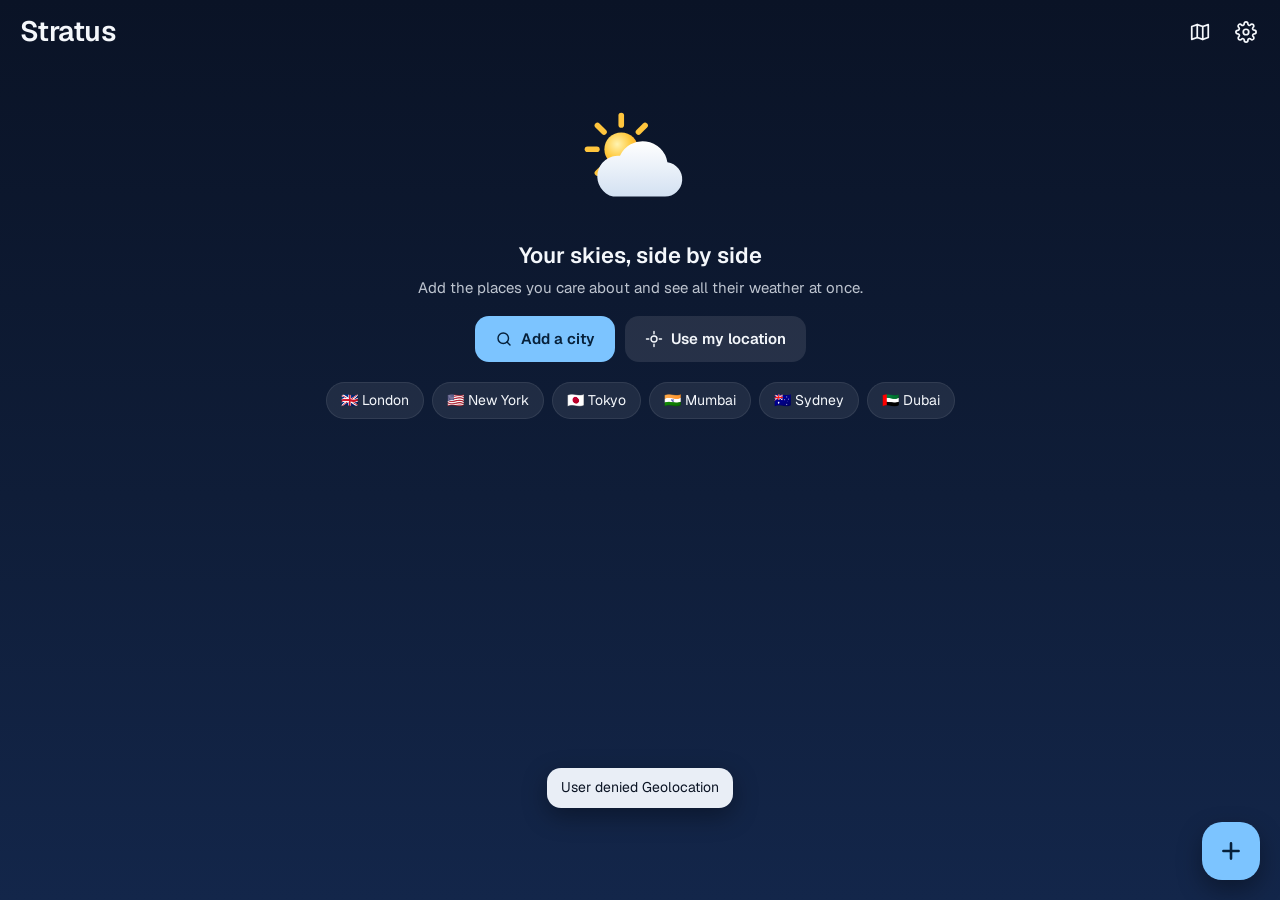
<file: weather/android/assets/www/index.html>
<!doctype html>
<html lang="en">
<head>
<meta charset="utf-8">
<meta name="viewport" content="width=device-width, initial-scale=1, viewport-fit=cover">
<meta name="color-scheme" content="dark">
<title>Stratus</title>
<link rel="stylesheet" href="vendor/leaflet/leaflet.css">
<link rel="stylesheet" href="css/app.css">
</head>
<body>
<!-- shared gradients for the weather icons (not display:none, or Chrome drops the gradients) -->
<svg id="svg-defs" width="0" height="0" style="position:absolute" aria-hidden="true">
  <defs>
    <radialGradient id="g-sun" cx=".38" cy=".35" r=".75"><stop offset="0" stop-color="#fff3b0"/><stop offset=".55" stop-color="#ffc93c"/><stop offset="1" stop-color="#ff9b28"/></radialGradient>
    <linearGradient id="g-moon" x1="0" y1="0" x2="1" y2="1"><stop offset="0" stop-color="#fffbe8"/><stop offset="1" stop-color="#d9d3ff"/></linearGradient>
    <linearGradient id="g-cloud" x1="0" y1="0" x2="0" y2="1"><stop offset="0" stop-color="#ffffff"/><stop offset="1" stop-color="#d3e1f2"/></linearGradient>
    <linearGradient id="g-cloud-dark" x1="0" y1="0" x2="0" y2="1"><stop offset="0" stop-color="#b9c6d8"/><stop offset="1" stop-color="#7b8ba3"/></linearGradient>
    <linearGradient id="g-bolt" x1="0" y1="0" x2="0" y2="1"><stop offset="0" stop-color="#ffe680"/><stop offset="1" stop-color="#ffb321"/></linearGradient>
  </defs>
</svg>

<div id="backdrop" aria-hidden="true">
  <div class="bd bd-a"></div>
  <div class="bd bd-b"></div>
  <canvas id="sky"></canvas>
</div>

<!-- Home: every saved city at once -->
<main id="home" class="view show">
  <header class="topbar">
    <div class="brand">
      <h1>Stratus</h1>
      <p id="home-sub" class="muted"></p>
    </div>
    <div class="actions">
      <button class="icon-btn" data-act="radar" aria-label="Radar map"></button>
      <button class="icon-btn" data-act="settings" aria-label="Settings"></button>
    </div>
  </header>
  <div class="ptr" aria-hidden="true"><div class="ptr-spin"></div></div>
  <div id="home-scroll" class="scroll">
    <div class="seg-row">
      <div class="seg" role="tablist" id="mode-seg">
        <button role="tab" data-mode="cards">Cities</button>
        <button role="tab" data-mode="compare">Compare</button>
      </div>
      <button class="chip-btn" data-act="edit" id="edit-btn">Edit</button>
    </div>
    <div id="cards" class="cards"></div>
    <div id="compare" class="compare" hidden></div>
    <p id="home-foot" class="foot muted"></p>
  </div>
  <button class="fab" data-act="search" aria-label="Add a city"></button>
</main>

<!-- One city, swipe sideways for the next -->
<section id="detail" class="view" aria-label="City forecast">
  <header class="d-top">
    <button class="icon-btn" data-act="back" aria-label="Back"></button>
    <div class="d-title"><span id="d-name"></span><div id="d-dots" class="dots"></div></div>
    <button class="icon-btn" data-act="radar-here" aria-label="Radar for this city"></button>
  </header>
  <div id="pager" class="pager"></div>
</section>

<!-- Radar -->
<section id="radar" class="view" aria-label="Radar map">
  <div id="map"></div>
  <header class="r-top">
    <button class="icon-btn solid" data-act="back" aria-label="Back"></button>
    <div class="r-title"><b>Radar</b><span id="r-time" class="muted"></span></div>
    <button class="icon-btn solid" data-act="r-locate" aria-label="Center on my location"></button>
  </header>
  <div class="r-panel">
    <div class="r-row">
      <button class="icon-btn solid" id="r-play" aria-label="Play"></button>
      <input id="r-slider" type="range" min="0" max="0" value="0" aria-label="Radar time">
    </div>
    <div class="r-legend"><span>Light</span><i></i><span>Heavy</span></div>
    <p class="r-credit muted">Radar © RainViewer · Map © Esri, HERE, Garmin, © OpenStreetMap contributors</p>
  </div>
</section>

<div id="sheet" class="sheet-layer" hidden>
  <div class="sheet-scrim" data-act="close-sheet"></div>
  <div class="sheet" role="dialog" aria-modal="true">
    <div class="sheet-grip"></div>
    <div class="sheet-body"></div>
  </div>
</div>

<div id="toast" role="status" aria-live="polite"></div>

<script src="vendor/leaflet/leaflet.js"></script>
<script type="module" src="js/app.js"></script>
</body>
</html>
</file>
<file: weather/android/assets/www/vendor/leaflet/leaflet.css>
/* required styles */

.leaflet-pane,
.leaflet-tile,
.leaflet-marker-icon,
.leaflet-marker-shadow,
.leaflet-tile-container,
.leaflet-pane > svg,
.leaflet-pane > canvas,
.leaflet-zoom-box,
.leaflet-image-layer,
.leaflet-layer {
	position: absolute;
	left: 0;
	top: 0;
	}
.leaflet-container {
	overflow: hidden;
	}
.leaflet-tile,
.leaflet-marker-icon,
.leaflet-marker-shadow {
	-webkit-user-select: none;
	   -moz-user-select: none;
	        user-select: none;
	  -webkit-user-drag: none;
	}
/* Prevents IE11 from highlighting tiles in blue */
.leaflet-tile::selection {
	background: transparent;
}
/* Safari renders non-retina tile on retina better with this, but Chrome is worse */
.leaflet-safari .leaflet-tile {
	image-rendering: -webkit-optimize-contrast;
	}
/* hack that prevents hw layers "stretching" when loading new tiles */
.leaflet-safari .leaflet-tile-container {
	width: 1600px;
	height: 1600px;
	-webkit-transform-origin: 0 0;
	}
.leaflet-marker-icon,
.leaflet-marker-shadow {
	display: block;
	}
/* .leaflet-container svg: reset svg max-width decleration shipped in Joomla! (joomla.org) 3.x */
/* .leaflet-container img: map is broken in FF if you have max-width: 100% on tiles */
.leaflet-container .leaflet-overlay-pane svg {
	max-width: none !important;
	max-height: none !important;
	}
.leaflet-container .leaflet-marker-pane img,
.leaflet-container .leaflet-shadow-pane img,
.leaflet-container .leaflet-tile-pane img,
.leaflet-container img.leaflet-image-layer,
.leaflet-container .leaflet-tile {
	max-width: none !important;
	max-height: none !important;
	width: auto;
	padding: 0;
	}

.leaflet-container img.leaflet-tile {
	/* See: https://bugs.chromium.org/p/chromium/issues/detail?id=600120 */
	mix-blend-mode: plus-lighter;
}

.leaflet-container.leaflet-touch-zoom {
	-ms-touch-action: pan-x pan-y;
	touch-action: pan-x pan-y;
	}
.leaflet-container.leaflet-touch-drag {
	-ms-touch-action: pinch-zoom;
	/* Fallback for FF which doesn't support pinch-zoom */
	touch-action: none;
	touch-action: pinch-zoom;
}
.leaflet-container.leaflet-touch-drag.leaflet-touch-zoom {
	-ms-touch-action: none;
	touch-action: none;
}
.leaflet-container {
	-webkit-tap-highlight-color: transparent;
}
.leaflet-container a {
	-webkit-tap-highlight-color: rgba(51, 181, 229, 0.4);
}
.leaflet-tile {
	filter: inherit;
	visibility: hidden;
	}
.leaflet-tile-loaded {
	visibility: inherit;
	}
.leaflet-zoom-box {
	width: 0;
	height: 0;
	-moz-box-sizing: border-box;
	     box-sizing: border-box;
	z-index: 800;
	}
/* workaround for https://bugzilla.mozilla.org/show_bug.cgi?id=888319 */
.leaflet-overlay-pane svg {
	-moz-user-select: none;
	}

.leaflet-pane         { z-index: 400; }

.leaflet-tile-pane    { z-index: 200; }
.leaflet-overlay-pane { z-index: 400; }
.leaflet-shadow-pane  { z-index: 500; }
.leaflet-marker-pane  { z-index: 600; }
.leaflet-tooltip-pane   { z-index: 650; }
.leaflet-popup-pane   { z-index: 700; }

.leaflet-map-pane canvas { z-index: 100; }
.leaflet-map-pane svg    { z-index: 200; }

.leaflet-vml-shape {
	width: 1px;
	height: 1px;
	}
.lvml {
	behavior: url(#default#VML);
	display: inline-block;
	position: absolute;
	}


/* control positioning */

.leaflet-control {
	position: relative;
	z-index: 800;
	pointer-events: visiblePainted; /* IE 9-10 doesn't have auto */
	pointer-events: auto;
	}
.leaflet-top,
.leaflet-bottom {
	position: absolute;
	z-index: 1000;
	pointer-events: none;
	}
.leaflet-top {
	top: 0;
	}
.leaflet-right {
	right: 0;
	}
.leaflet-bottom {
	bottom: 0;
	}
.leaflet-left {
	left: 0;
	}
.leaflet-control {
	float: left;
	clear: both;
	}
.leaflet-right .leaflet-control {
	float: right;
	}
.leaflet-top .leaflet-control {
	margin-top: 10px;
	}
.leaflet-bottom .leaflet-control {
	margin-bottom: 10px;
	}
.leaflet-left .leaflet-control {
	margin-left: 10px;
	}
.leaflet-right .leaflet-control {
	margin-right: 10px;
	}


/* zoom and fade animations */

.leaflet-fade-anim .leaflet-popup {
	opacity: 0;
	-webkit-transition: opacity 0.2s linear;
	   -moz-transition: opacity 0.2s linear;
	        transition: opacity 0.2s linear;
	}
.leaflet-fade-anim .leaflet-map-pane .leaflet-popup {
	opacity: 1;
	}
.leaflet-zoom-animated {
	-webkit-transform-origin: 0 0;
	    -ms-transform-origin: 0 0;
	        transform-origin: 0 0;
	}
svg.leaflet-zoom-animated {
	will-change: transform;
}

.leaflet-zoom-anim .leaflet-zoom-animated {
	-webkit-transition: -webkit-transform 0.25s cubic-bezier(0,0,0.25,1);
	   -moz-transition:    -moz-transform 0.25s cubic-bezier(0,0,0.25,1);
	        transition:         transform 0.25s cubic-bezier(0,0,0.25,1);
	}
.leaflet-zoom-anim .leaflet-tile,
.leaflet-pan-anim .leaflet-tile {
	-webkit-transition: none;
	   -moz-transition: none;
	        transition: none;
	}

.leaflet-zoom-anim .leaflet-zoom-hide {
	visibility: hidden;
	}


/* cursors */

.leaflet-interactive {
	cursor: pointer;
	}
.leaflet-grab {
	cursor: -webkit-grab;
	cursor:    -moz-grab;
	cursor:         grab;
	}
.leaflet-crosshair,
.leaflet-crosshair .leaflet-interactive {
	cursor: crosshair;
	}
.leaflet-popup-pane,
.leaflet-control {
	cursor: auto;
	}
.leaflet-dragging .leaflet-grab,
.leaflet-dragging .leaflet-grab .leaflet-interactive,
.leaflet-dragging .leaflet-marker-draggable {
	cursor: move;
	cursor: -webkit-grabbing;
	cursor:    -moz-grabbing;
	cursor:         grabbing;
	}

/* marker & overlays interactivity */
.leaflet-marker-icon,
.leaflet-marker-shadow,
.leaflet-image-layer,
.leaflet-pane > svg path,
.leaflet-tile-container {
	pointer-events: none;
	}

.leaflet-marker-icon.leaflet-interactive,
.leaflet-image-layer.leaflet-interactive,
.leaflet-pane > svg path.leaflet-interactive,
svg.leaflet-image-layer.leaflet-interactive path {
	pointer-events: visiblePainted; /* IE 9-10 doesn't have auto */
	pointer-events: auto;
	}

/* visual tweaks */

.leaflet-container {
	background: #ddd;
	outline-offset: 1px;
	}
.leaflet-container a {
	color: #0078A8;
	}
.leaflet-zoom-box {
	border: 2px dotted #38f;
	background: rgba(255,255,255,0.5);
	}


/* general typography */
.leaflet-container {
	font-family: "Helvetica Neue", Arial, Helvetica, sans-serif;
	font-size: 12px;
	font-size: 0.75rem;
	line-height: 1.5;
	}


/* general toolbar styles */

.leaflet-bar {
	box-shadow: 0 1px 5px rgba(0,0,0,0.65);
	border-radius: 4px;
	}
.leaflet-bar a {
	background-color: #fff;
	border-bottom: 1px solid #ccc;
	width: 26px;
	height: 26px;
	line-height: 26px;
	display: block;
	text-align: center;
	text-decoration: none;
	color: black;
	}
.leaflet-bar a,
.leaflet-control-layers-toggle {
	background-position: 50% 50%;
	background-repeat: no-repeat;
	display: block;
	}
.leaflet-bar a:hover,
.leaflet-bar a:focus {
	background-color: #f4f4f4;
	}
.leaflet-bar a:first-child {
	border-top-left-radius: 4px;
	border-top-right-radius: 4px;
	}
.leaflet-bar a:last-child {
	border-bottom-left-radius: 4px;
	border-bottom-right-radius: 4px;
	border-bottom: none;
	}
.leaflet-bar a.leaflet-disabled {
	cursor: default;
	background-color: #f4f4f4;
	color: #bbb;
	}

.leaflet-touch .leaflet-bar a {
	width: 30px;
	height: 30px;
	line-height: 30px;
	}
.leaflet-touch .leaflet-bar a:first-child {
	border-top-left-radius: 2px;
	border-top-right-radius: 2px;
	}
.leaflet-touch .leaflet-bar a:last-child {
	border-bottom-left-radius: 2px;
	border-bottom-right-radius: 2px;
	}

/* zoom control */

.leaflet-control-zoom-in,
.leaflet-control-zoom-out {
	font: bold 18px 'Lucida Console', Monaco, monospace;
	text-indent: 1px;
	}

.leaflet-touch .leaflet-control-zoom-in, .leaflet-touch .leaflet-control-zoom-out  {
	font-size: 22px;
	}


/* layers control */

.leaflet-control-layers {
	box-shadow: 0 1px 5px rgba(0,0,0,0.4);
	background: #fff;
	border-radius: 5px;
	}
.leaflet-control-layers-toggle {
	background-image: url(images/layers.png);
	width: 36px;
	height: 36px;
	}
.leaflet-retina .leaflet-control-layers-toggle {
	background-image: url(images/layers-2x.png);
	background-size: 26px 26px;
	}
.leaflet-touch .leaflet-control-layers-toggle {
	width: 44px;
	height: 44px;
	}
.leaflet-control-layers .leaflet-control-layers-list,
.leaflet-control-layers-expanded .leaflet-control-layers-toggle {
	display: none;
	}
.leaflet-control-layers-expanded .leaflet-control-layers-list {
	display: block;
	position: relative;
	}
.leaflet-control-layers-expanded {
	padding: 6px 10px 6px 6px;
	color: #333;
	background: #fff;
	}
.leaflet-control-layers-scrollbar {
	overflow-y: scroll;
	overflow-x: hidden;
	padding-right: 5px;
	}
.leaflet-control-layers-selector {
	margin-top: 2px;
	position: relative;
	top: 1px;
	}
.leaflet-control-layers label {
	display: block;
	font-size: 13px;
	font-size: 1.08333em;
	}
.leaflet-control-layers-separator {
	height: 0;
	border-top: 1px solid #ddd;
	margin: 5px -10px 5px -6px;
	}

/* Default icon URLs */
.leaflet-default-icon-path { /* used only in path-guessing heuristic, see L.Icon.Default */
	background-image: url(images/marker-icon.png);
	}


/* attribution and scale controls */

.leaflet-container .leaflet-control-attribution {
	background: #fff;
	background: rgba(255, 255, 255, 0.8);
	margin: 0;
	}
.leaflet-control-attribution,
.leaflet-control-scale-line {
	padding: 0 5px;
	color: #333;
	line-height: 1.4;
	}
.leaflet-control-attribution a {
	text-decoration: none;
	}
.leaflet-control-attribution a:hover,
.leaflet-control-attribution a:focus {
	text-decoration: underline;
	}
.leaflet-attribution-flag {
	display: inline !important;
	vertical-align: baseline !important;
	width: 1em;
	height: 0.6669em;
	}
.leaflet-left .leaflet-control-scale {
	margin-left: 5px;
	}
.leaflet-bottom .leaflet-control-scale {
	margin-bottom: 5px;
	}
.leaflet-control-scale-line {
	border: 2px solid #777;
	border-top: none;
	line-height: 1.1;
	padding: 2px 5px 1px;
	white-space: nowrap;
	-moz-box-sizing: border-box;
	     box-sizing: border-box;
	background: rgba(255, 255, 255, 0.8);
	text-shadow: 1px 1px #fff;
	}
.leaflet-control-scale-line:not(:first-child) {
	border-top: 2px solid #777;
	border-bottom: none;
	margin-top: -2px;
	}
.leaflet-control-scale-line:not(:first-child):not(:last-child) {
	border-bottom: 2px solid #777;
	}

.leaflet-touch .leaflet-control-attribution,
.leaflet-touch .leaflet-control-layers,
.leaflet-touch .leaflet-bar {
	box-shadow: none;
	}
.leaflet-touch .leaflet-control-layers,
.leaflet-touch .leaflet-bar {
	border: 2px solid rgba(0,0,0,0.2);
	background-clip: padding-box;
	}


/* popup */

.leaflet-popup {
	position: absolute;
	text-align: center;
	margin-bottom: 20px;
	}
.leaflet-popup-content-wrapper {
	padding: 1px;
	text-align: left;
	border-radius: 12px;
	}
.leaflet-popup-content {
	margin: 13px 24px 13px 20px;
	line-height: 1.3;
	font-size: 13px;
	font-size: 1.08333em;
	min-height: 1px;
	}
.leaflet-popup-content p {
	margin: 17px 0;
	margin: 1.3em 0;
	}
.leaflet-popup-tip-container {
	width: 40px;
	height: 20px;
	position: absolute;
	left: 50%;
	margin-top: -1px;
	margin-left: -20px;
	overflow: hidden;
	pointer-events: none;
	}
.leaflet-popup-tip {
	width: 17px;
	height: 17px;
	padding: 1px;

	margin: -10px auto 0;
	pointer-events: auto;

	-webkit-transform: rotate(45deg);
	   -moz-transform: rotate(45deg);
	    -ms-transform: rotate(45deg);
	        transform: rotate(45deg);
	}
.leaflet-popup-content-wrapper,
.leaflet-popup-tip {
	background: white;
	color: #333;
	box-shadow: 0 3px 14px rgba(0,0,0,0.4);
	}
.leaflet-container a.leaflet-popup-close-button {
	position: absolute;
	top: 0;
	right: 0;
	border: none;
	text-align: center;
	width: 24px;
	height: 24px;
	font: 16px/24px Tahoma, Verdana, sans-serif;
	color: #757575;
	text-decoration: none;
	background: transparent;
	}
.leaflet-container a.leaflet-popup-close-button:hover,
.leaflet-container a.leaflet-popup-close-button:focus {
	color: #585858;
	}
.leaflet-popup-scrolled {
	overflow: auto;
	}

.leaflet-oldie .leaflet-popup-content-wrapper {
	-ms-zoom: 1;
	}
.leaflet-oldie .leaflet-popup-tip {
	width: 24px;
	margin: 0 auto;

	-ms-filter: "progid:DXImageTransform.Microsoft.Matrix(M11=0.70710678, M12=0.70710678, M21=-0.70710678, M22=0.70710678)";
	filter: progid:DXImageTransform.Microsoft.Matrix(M11=0.70710678, M12=0.70710678, M21=-0.70710678, M22=0.70710678);
	}

.leaflet-oldie .leaflet-control-zoom,
.leaflet-oldie .leaflet-control-layers,
.leaflet-oldie .leaflet-popup-content-wrapper,
.leaflet-oldie .leaflet-popup-tip {
	border: 1px solid #999;
	}


/* div icon */

.leaflet-div-icon {
	background: #fff;
	border: 1px solid #666;
	}


/* Tooltip */
/* Base styles for the element that has a tooltip */
.leaflet-tooltip {
	position: absolute;
	padding: 6px;
	background-color: #fff;
	border: 1px solid #fff;
	border-radius: 3px;
	color: #222;
	white-space: nowrap;
	-webkit-user-select: none;
	-moz-user-select: none;
	-ms-user-select: none;
	user-select: none;
	pointer-events: none;
	box-shadow: 0 1px 3px rgba(0,0,0,0.4);
	}
.leaflet-tooltip.leaflet-interactive {
	cursor: pointer;
	pointer-events: auto;
	}
.leaflet-tooltip-top:before,
.leaflet-tooltip-bottom:before,
.leaflet-tooltip-left:before,
.leaflet-tooltip-right:before {
	position: absolute;
	pointer-events: none;
	border: 6px solid transparent;
	background: transparent;
	content: "";
	}

/* Directions */

.leaflet-tooltip-bottom {
	margin-top: 6px;
}
.leaflet-tooltip-top {
	margin-top: -6px;
}
.leaflet-tooltip-bottom:before,
.leaflet-tooltip-top:before {
	left: 50%;
	margin-left: -6px;
	}
.leaflet-tooltip-top:before {
	bottom: 0;
	margin-bottom: -12px;
	border-top-color: #fff;
	}
.leaflet-tooltip-bottom:before {
	top: 0;
	margin-top: -12px;
	margin-left: -6px;
	border-bottom-color: #fff;
	}
.leaflet-tooltip-left {
	margin-left: -6px;
}
.leaflet-tooltip-right {
	margin-left: 6px;
}
.leaflet-tooltip-left:before,
.leaflet-tooltip-right:before {
	top: 50%;
	margin-top: -6px;
	}
.leaflet-tooltip-left:before {
	right: 0;
	margin-right: -12px;
	border-left-color: #fff;
	}
.leaflet-tooltip-right:before {
	left: 0;
	margin-left: -12px;
	border-right-color: #fff;
	}

/* Printing */

@media print {
	/* Prevent printers from removing background-images of controls. */
	.leaflet-control {
		-webkit-print-color-adjust: exact;
		print-color-adjust: exact;
		}
	}
</file>
<file: weather/android/assets/www/css/app.css>
@font-face { font-family: Geist; src: url(../fonts/geist_regular.ttf); font-weight: 400; }
@font-face { font-family: Geist; src: url(../fonts/geist_medium.ttf); font-weight: 500; }
@font-face { font-family: Geist; src: url(../fonts/geist_semibold.ttf); font-weight: 600; }

:root {
  --sat: env(safe-area-inset-top, 0px);
  --sab: env(safe-area-inset-bottom, 0px);
  --sal: env(safe-area-inset-left, 0px);
  --sar: env(safe-area-inset-right, 0px);
  --ground: #0b1424;
  --surface: #131c2e;          /* solid panels: compare chart, sheets */
  --surface-2: #1b2640;
  --glass: rgba(12, 22, 44, 0.26);
  --glass-strong: rgba(10, 18, 36, 0.45);
  --line: rgba(255, 255, 255, 0.12);
  --hair: rgba(255, 255, 255, 0.08);
  --text: #f4f7fb;
  --text-2: rgba(240, 245, 252, 0.78);
  --muted: rgba(230, 238, 250, 0.58);
  --accent: #7cc4ff;
  --good: #0ca30c;
  --warning: #fab219;
  --serious: #ec835a;
  --critical: #d03b3b;
  --radius: 22px;
  --ease: cubic-bezier(.2, .8, .2, 1);
  color-scheme: dark;
}

* { box-sizing: border-box; -webkit-tap-highlight-color: transparent; }
html, body { margin: 0; height: 100%; overflow: hidden; background: var(--ground); }
body {
  font-family: Geist, system-ui, -apple-system, "Segoe UI", Roboto, sans-serif;
  color: var(--text);
  font-size: 15px;
  line-height: 1.4;
  -webkit-font-smoothing: antialiased;
  user-select: none;
  -webkit-user-select: none;
}
button { font: inherit; color: inherit; background: none; border: 0; padding: 0; cursor: pointer; }
input { font: inherit; color: inherit; }
h1, h2, h3, p { margin: 0; }
.muted { color: var(--muted); }
.glyph { width: 22px; height: 22px; display: block; }
.wx-icon { display: block; overflow: visible; }
[hidden] { display: none !important; }

/* ---------------------------------------------------------------- backdrop */
#backdrop { position: fixed; inset: 0; z-index: 0; }
.bd { position: absolute; inset: 0; transition: opacity .7s ease; background: linear-gradient(180deg, var(--g1), var(--g2) 55%, var(--g3)); }
.bd-b { opacity: 0; }
#sky { position: absolute; inset: 0; width: 100%; height: 100%; }

.t-home { --g1: #0a1326; --g2: #0f1d38; --g3: #13264a; }
.t-clear-day { --g1: #1a62c9; --g2: #3b8ae0; --g3: #6fb1e6; }
.t-clear-night { --g1: #060b1c; --g2: #0f1f48; --g3: #1b3366; }
.t-partly-day { --g1: #2a62a8; --g2: #4f86bf; --g3: #7da7cf; }
.t-partly-night { --g1: #0b1327; --g2: #19294b; --g3: #2b3f66; }
.t-cloudy-day { --g1: #45566b; --g2: #627388; --g3: #8494a7; }
.t-cloudy-night { --g1: #12171e; --g2: #212a36; --g3: #343e4c; }
.t-rain-day { --g1: #314256; --g2: #475a71; --g3: #62758b; }
.t-rain-night { --g1: #0a111e; --g2: #142137; --g3: #223149; }
.t-storm-day { --g1: #26293a; --g2: #3a3c54; --g3: #554e6c; }
.t-storm-night { --g1: #0b0a15; --g2: #1a192d; --g3: #2b2646; }
.t-snow-day { --g1: #4b6684; --g2: #6a85a2; --g3: #8ca5bf; }
.t-snow-night { --g1: #17223a; --g2: #293954; --g3: #405272; }
.t-fog-day { --g1: #59626f; --g2: #747d8b; --g3: #8f97a3; }
.t-fog-night { --g1: #191c23; --g2: #292d36; --g3: #3a3f4a; }

/* ---------------------------------------------------------------- views */
.view {
  position: fixed; inset: 0; z-index: 1;
  display: flex; flex-direction: column;
  visibility: hidden; opacity: 0;
  transform: translateX(24px);
  transition: opacity .28s var(--ease), transform .28s var(--ease), visibility 0s .28s;
}
.view.show { visibility: visible; opacity: 1; transform: none; transition: opacity .28s var(--ease), transform .28s var(--ease); }
#home { transform: translateX(-24px); }
#home.show { transform: none; }
.scroll { flex: 1; overflow-y: auto; overflow-x: hidden; overscroll-behavior: contain; -webkit-overflow-scrolling: touch; }
.scroll::-webkit-scrollbar, .hourly::-webkit-scrollbar, .pager::-webkit-scrollbar { display: none; }

.icon-btn {
  width: 44px; height: 44px; border-radius: 50%;
  display: grid; place-items: center; flex: none;
  transition: background .15s;
}
.icon-btn:active { background: rgba(255, 255, 255, 0.14); }
.icon-btn.solid { background: rgba(14, 22, 40, 0.72); backdrop-filter: blur(12px); -webkit-backdrop-filter: blur(12px); border: 1px solid var(--line); }

/* ---------------------------------------------------------------- home */
.topbar {
  display: flex; align-items: center; justify-content: space-between;
  padding: calc(var(--sat) + 10px) calc(var(--sar) + 12px) 6px calc(var(--sal) + 20px);
}
.brand h1 { font-size: 28px; font-weight: 600; letter-spacing: -0.02em; }
.brand p { font-size: 13px; }
.actions { display: flex; gap: 2px; }

.seg-row { display: flex; align-items: center; justify-content: space-between; gap: 12px; padding: 8px 16px 12px; }
.seg { display: inline-flex; padding: 3px; border-radius: 14px; background: rgba(255, 255, 255, 0.08); border: 1px solid var(--hair); }
.seg button { padding: 7px 14px; border-radius: 11px; font-size: 14px; font-weight: 500; color: var(--text-2); min-height: 34px; }
.seg button[aria-selected="true"] { background: rgba(255, 255, 255, 0.16); color: var(--text); }
.chip-btn { padding: 8px 14px; border-radius: 12px; font-size: 14px; font-weight: 500; color: var(--accent); min-height: 36px; }
.chip-btn:active { background: rgba(255, 255, 255, 0.1); }

.cards {
  display: grid; gap: 12px;
  grid-template-columns: repeat(auto-fill, minmax(min(100%, 320px), 1fr));
  padding: 0 calc(var(--sar) + 14px) 0 calc(var(--sal) + 14px);
}
.card {
  position: relative; overflow: hidden;
  border-radius: var(--radius);
  padding: 16px 16px 12px;
  background: linear-gradient(160deg, var(--g1), var(--g2) 60%, var(--g3));
  box-shadow: 0 10px 30px rgba(0, 0, 0, 0.28), inset 0 1px 0 rgba(255, 255, 255, 0.12);
  text-align: left; width: 100%;
  transition: transform .18s var(--ease);
  animation: cardIn .5s var(--ease) both;
}
.card:active { transform: scale(0.985); }
.card.flash { animation: cardFlash 1.2s var(--ease); }
@keyframes cardIn { from { opacity: 0; transform: translateY(12px); } }
@keyframes cardFlash { 0%, 100% { box-shadow: 0 10px 30px rgba(0,0,0,.28); } 30% { box-shadow: 0 0 0 3px var(--accent), 0 10px 30px rgba(0,0,0,.28); } }
.card-deco { position: absolute; right: -18px; top: -22px; width: 150px; height: 150px; opacity: 0.95; pointer-events: none; filter: drop-shadow(0 8px 18px rgba(0,0,0,.18)); }
.card-head { position: relative; padding-right: 110px; }
.card-head h3 { font-size: 19px; font-weight: 600; letter-spacing: -0.01em; display: flex; align-items: center; gap: 6px; white-space: nowrap; overflow: hidden; text-overflow: ellipsis; }
.card-head h3 .glyph { width: 15px; height: 15px; flex: none; }
.card-head p { font-size: 13px; color: var(--text-2); white-space: nowrap; overflow: hidden; text-overflow: ellipsis; }
.card-main { position: relative; display: flex; align-items: flex-end; gap: 14px; margin-top: 8px; }
.card-temp { font-size: 58px; font-weight: 500; line-height: 0.95; letter-spacing: -0.04em; text-shadow: 0 2px 14px rgba(0, 0, 0, 0.15); }
.card-cond { padding-bottom: 6px; font-size: 14px; }
.card-cond b { font-weight: 500; display: block; }
.card-cond span { color: var(--text-2); }
.card-hours {
  position: relative; display: grid; grid-template-columns: repeat(6, 1fr);
  margin-top: 12px; padding-top: 10px; border-top: 1px solid var(--line);
  text-align: center; font-size: 12px;
}
.card-hours .wx-icon { width: 26px; height: 26px; margin: 2px auto; }
.card-hours span { color: var(--text-2); }
.card-hours b { font-weight: 500; font-size: 13px; }
.card-alert {
  position: relative; display: flex; align-items: center; gap: 8px;
  margin-top: 10px; padding: 7px 10px; border-radius: 12px;
  background: rgba(0, 0, 0, 0.22); font-size: 13px;
}
.card-alert .glyph { width: 14px; height: 14px; flex: none; }
.sev.sm { width: 22px; height: 22px; border-radius: 7px; display: grid; place-items: center; color: #111; flex: none; }
.card-edit { position: absolute; inset: 0; display: none; align-items: center; justify-content: flex-end; gap: 6px; padding: 0 12px; background: rgba(6, 12, 24, 0.45); backdrop-filter: blur(2px); }
.editing .card-edit { display: flex; }
.card-edit .icon-btn { background: rgba(14, 22, 40, 0.8); border: 1px solid var(--line); }
.card-edit .icon-btn.danger { color: #ff8a8a; }
.card-edit .icon-btn:disabled { opacity: .3; }
.card .stale { position: absolute; left: 16px; bottom: 6px; font-size: 11px; color: var(--muted); }

.empty { text-align: center; padding: 48px 28px 12px; }
.empty .wx-icon { width: 120px; height: 120px; margin: 0 auto 12px; }
.empty h2 { font-size: 22px; font-weight: 600; margin-bottom: 6px; }
.empty p { color: var(--text-2); margin-bottom: 18px; }
.btn {
  display: inline-flex; align-items: center; justify-content: center; gap: 8px;
  min-height: 46px; padding: 0 20px; border-radius: 14px;
  background: var(--accent); color: #06203a; font-weight: 600;
}
.btn.ghost { background: rgba(255, 255, 255, 0.1); color: var(--text); }
.btn .glyph { width: 18px; height: 18px; }
.suggest { display: flex; flex-wrap: wrap; gap: 8px; justify-content: center; margin-top: 20px; }
.suggest button { padding: 8px 14px; border-radius: 999px; background: rgba(255, 255, 255, 0.08); border: 1px solid var(--hair); font-size: 14px; }

.foot { text-align: center; font-size: 12px; padding: 18px 16px calc(var(--sab) + 96px); }
.foot a { color: inherit; }

.fab {
  position: fixed; right: calc(var(--sar) + 20px); bottom: calc(var(--sab) + 20px); z-index: 3;
  width: 58px; height: 58px; border-radius: 20px;
  display: grid; place-items: center;
  background: var(--accent); color: #06203a;
  box-shadow: 0 10px 24px rgba(0, 0, 0, 0.35);
  transition: transform .15s;
}
.fab:active { transform: scale(0.94); }
.fab .glyph { width: 26px; height: 26px; stroke-width: 2.4; }

/* pull to refresh */
.ptr { position: absolute; left: 50%; top: calc(var(--sat) + 64px); z-index: 2; transform: translate(-50%, -60px); opacity: 0; transition: transform .2s, opacity .2s; }
.ptr-spin { width: 34px; height: 34px; border-radius: 50%; background: var(--surface-2); box-shadow: 0 4px 14px rgba(0,0,0,.35); position: relative; }
.ptr-spin::after { content: ""; position: absolute; inset: 8px; border-radius: 50%; border: 2.5px solid var(--accent); border-right-color: transparent; }
.ptr.spinning .ptr-spin::after { animation: spin .8s linear infinite; }
@keyframes spin { to { transform: rotate(360deg); } }
.loading-bar { position: fixed; left: 0; right: 0; top: 0; height: calc(var(--sat) + 2px); z-index: 50; pointer-events: none; overflow: hidden; }
.loading-bar::after { content: ""; position: absolute; bottom: 0; height: 2px; width: 40%; background: var(--accent); animation: load 1.1s ease-in-out infinite; }
@keyframes load { from { left: -40%; } to { left: 100%; } }

/* ---------------------------------------------------------------- compare */
.compare { padding: 0 calc(var(--sar) + 14px) 0 calc(var(--sal) + 14px); }
.panel { background: var(--surface); border: 1px solid var(--hair); border-radius: var(--radius); padding: 16px; margin-bottom: 12px; }
.panel h2 { font-size: 15px; font-weight: 600; margin-bottom: 2px; }
.panel .sub { font-size: 13px; color: var(--muted); margin-bottom: 12px; }
.c-controls { display: flex; flex-wrap: wrap; gap: 8px; margin-bottom: 10px; }
.c-controls .seg { max-width: 100%; overflow-x: auto; scrollbar-width: none; }
.c-controls .seg::-webkit-scrollbar { display: none; }
.c-controls .seg button { padding: 6px 10px; font-size: 13px; min-height: 32px; white-space: nowrap; flex: none; }
.legend { display: flex; flex-wrap: wrap; gap: 6px; margin-bottom: 8px; }
.legend button {
  display: inline-flex; align-items: center; gap: 7px;
  padding: 6px 10px; border-radius: 999px; font-size: 13px; min-height: 32px;
  border: 1px solid var(--line); color: var(--text-2);
}
.legend button i { width: 14px; height: 3px; border-radius: 2px; background: var(--muted); }
.legend button[aria-pressed="true"] { color: var(--text); background: rgba(255, 255, 255, 0.06); }
.legend button[aria-pressed="false"] i { background: transparent; border: 1px dashed var(--muted); height: 0; }
.c-wrap { position: relative; }
.c-svg { display: block; overflow: visible; }
.c-grid { stroke: #2c3546; stroke-width: 1; }
.c-tick { fill: #8d95a5; font-size: 11px; font-variant-numeric: tabular-nums; }
.c-ring { stroke: var(--surface); stroke-width: 2; }
.c-cross line { stroke: #8d95a5; stroke-width: 1; }
.c-hit { touch-action: pan-y; cursor: crosshair; }
.c-tip {
  display: none; position: absolute; top: 4px; min-width: 150px; pointer-events: none;
  background: #0b1222; border: 1px solid var(--line); border-radius: 12px; padding: 8px 10px; font-size: 12px;
  box-shadow: 0 8px 24px rgba(0, 0, 0, 0.4);
}
.c-tip b { display: block; font-weight: 600; margin-bottom: 4px; }
.c-tip div { display: flex; align-items: center; gap: 7px; line-height: 1.7; }
.c-tip i { width: 8px; height: 8px; border-radius: 50%; flex: none; }
.c-tip span { flex: 1; color: var(--text-2); white-space: nowrap; overflow: hidden; text-overflow: ellipsis; max-width: 120px; }
.c-tip em { font-style: normal; font-weight: 600; font-variant-numeric: tabular-nums; }

.ctable { width: 100%; border-collapse: collapse; font-size: 13px; font-variant-numeric: tabular-nums; }
.ctable th { text-align: right; font-weight: 500; color: var(--muted); font-size: 12px; padding: 0 4px 8px; }
.ctable th:first-child, .ctable td:first-child { text-align: left; }
.ctable td { text-align: right; padding: 9px 4px; border-top: 1px solid var(--hair); white-space: nowrap; }
.ctable td:first-child { max-width: 96px; overflow: hidden; text-overflow: ellipsis; }
.ctable td:nth-child(2) .wx-icon { width: 20px; height: 20px; }
.ctable th, .ctable td { padding-left: 3px; padding-right: 3px; }
.ctable .wx-icon { width: 22px; height: 22px; display: inline-block; vertical-align: middle; margin-right: 4px; }
.ctable tr { cursor: pointer; }
.aqi-dot { display: inline-block; width: 8px; height: 8px; border-radius: 50%; margin-right: 5px; vertical-align: 1px; }

/* ---------------------------------------------------------------- detail */
.d-top {
  position: relative; z-index: 3;
  display: flex; align-items: center; gap: 4px;
  padding: calc(var(--sat) + 6px) calc(var(--sar) + 8px) 0 calc(var(--sal) + 8px);
}
.d-title { flex: 1; text-align: center; min-width: 0; }
.d-title span { font-weight: 600; font-size: 15px; display: block; white-space: nowrap; overflow: hidden; text-overflow: ellipsis; opacity: 0; transition: opacity .2s; }
.d-title.scrolled span { opacity: 1; }
.dots { display: flex; justify-content: center; gap: 5px; margin-top: 4px; height: 6px; }
.dots i { width: 6px; height: 6px; border-radius: 50%; background: rgba(255, 255, 255, 0.35); transition: background .2s, width .2s; }
.dots i.on { background: #fff; width: 16px; border-radius: 3px; }
.dots i.here { background: none; border: 1.5px solid rgba(255, 255, 255, 0.5); }
.dots i.here.on { background: #fff; border: 0; }

.pager {
  flex: 1; display: flex; overflow-x: auto; overflow-y: hidden;
  scroll-snap-type: x mandatory; overscroll-behavior-x: contain;
}
.page { flex: 0 0 100%; scroll-snap-align: start; scroll-snap-stop: always; overflow-y: auto; overscroll-behavior-y: contain; }
.page-in { max-width: 720px; margin: 0 auto; padding: 0 calc(var(--sar) + 14px) calc(var(--sab) + 28px) calc(var(--sal) + 14px); }

.hero { text-align: center; padding: 14px 0 22px; text-shadow: 0 2px 18px rgba(0, 0, 0, 0.18); }
.hero h2 { font-size: 30px; font-weight: 500; letter-spacing: -0.01em; display: flex; align-items: center; justify-content: center; gap: 6px; }
.hero h2 .glyph { width: 18px; height: 18px; }
.hero .place { font-size: 13px; color: var(--text-2); }
.hero-temp { font-size: 104px; font-weight: 400; line-height: 1; letter-spacing: -0.05em; margin: 6px 0 2px; padding-left: 0.12em; }
.hero-cond { font-size: 19px; font-weight: 500; display: flex; align-items: center; justify-content: center; gap: 6px; }
.hero-cond .wx-icon { width: 34px; height: 34px; }
.hero-hl { font-size: 16px; color: var(--text-2); margin-top: 2px; }
.hero-note { display: inline-block; margin-top: 12px; padding: 6px 12px; border-radius: 999px; background: var(--glass); font-size: 13px; color: var(--text-2); }

.box {
  background: var(--glass);
  backdrop-filter: blur(18px) saturate(1.2); -webkit-backdrop-filter: blur(18px) saturate(1.2);
  border: 1px solid var(--line);
  border-radius: var(--radius); padding: 14px 16px; margin-bottom: 12px;
}
.box-h { display: flex; align-items: center; gap: 7px; font-size: 12px; font-weight: 600; letter-spacing: 0.06em; text-transform: uppercase; color: var(--muted); margin-bottom: 10px; }
.box-h .glyph { width: 15px; height: 15px; }
.box-h .r { margin-left: auto; text-transform: none; letter-spacing: 0; font-weight: 500; }
.box-sum { font-size: 15px; padding-bottom: 10px; margin-bottom: 10px; border-bottom: 1px solid var(--line); }

.alert-box { display: flex; gap: 12px; align-items: flex-start; text-align: left; width: 100%; }
.alert-box .sev { width: 34px; height: 34px; border-radius: 10px; display: grid; place-items: center; flex: none; color: #111; }
.alert-box .sev .glyph { width: 19px; height: 19px; }
.alert-box b { display: block; font-weight: 600; }
.alert-box small { color: var(--text-2); font-size: 13px; }
.sev-minor { background: var(--warning); }
.sev-moderate { background: var(--serious); }
.sev-severe, .sev-extreme { background: var(--critical); color: #fff !important; }

/* hourly strip */
.hourly { overflow-x: auto; margin: 0 -16px; padding: 0 16px; scroll-snap-type: x proximity; }
.hourly-in { position: relative; display: flex; }
.h-svg { position: absolute; left: 0; top: 60px; pointer-events: none; overflow: visible; }
.hcol.sun .h-time { color: #ffd66e; font-size: 11px; padding-top: 2px; }
.hcol.sun .h-temp { font-size: 11px; font-weight: 500; color: #ffd66e; }
.hcol { flex: 0 0 58px; display: flex; flex-direction: column; align-items: center; scroll-snap-align: start; }
.hcol.day-start { box-shadow: inset 1px 0 0 var(--line); }
.h-time { font-size: 13px; color: var(--text-2); height: 20px; font-variant-numeric: tabular-nums; }
.hcol:first-child .h-time { color: var(--text); font-weight: 600; }
.h-icon { width: 32px; height: 32px; margin: 4px 0; }
.h-curve { position: relative; height: 64px; width: 100%; }
.h-temp { position: absolute; left: 0; right: 0; text-align: center; font-size: 15px; font-weight: 500; }
.h-pop { height: 46px; display: flex; flex-direction: column; align-items: center; justify-content: flex-end; gap: 2px; font-size: 11px; color: #9ccfff; padding-top: 14px; }
.h-popbar { height: 24px; display: flex; align-items: flex-end; }
.h-popbar i { display: block; width: 6px; border-radius: 3px 3px 0 0; background: rgba(124, 196, 255, 0.35); }
.h-pop.on .h-popbar i { background: #7cc4ff; }
.h-pop span { min-height: 14px; }

/* nowcast */
.nowcast { position: relative; }
.nc-bars { display: grid; grid-template-columns: repeat(8, 1fr); align-items: end; gap: 2px; border-bottom: 1px solid var(--line); }
.nc-bar { height: 100%; display: flex; align-items: flex-end; justify-content: center; }
.nc-bar i { display: block; width: 100%; max-width: 24px; border-radius: 4px 4px 0 0; background: #7cc4ff; }
.nc-bar.sel i { background: #b9e0ff; }
.nc-axis { display: grid; grid-template-columns: repeat(8, 1fr); gap: 2px; font-size: 11px; color: var(--muted); margin-top: 4px; }
.nc-axis span { text-align: center; white-space: nowrap; }
.nc-tip { font-size: 13px; min-height: 20px; margin-top: 6px; color: var(--text-2); }

/* daily list */
.drow {
  display: grid; grid-template-columns: 74px 30px 38px 36px 1fr 36px;
  align-items: center; gap: 6px; width: 100%;
  padding: 9px 0; border-top: 1px solid var(--hair); text-align: left;
  font-variant-numeric: tabular-nums;
}
.drow:first-of-type { border-top: 0; }
.drow:active { background: rgba(255, 255, 255, 0.05); }
.drow .dname { font-weight: 500; }
.drow .wx-icon { width: 28px; height: 28px; }
.drow .dpop { font-size: 12px; color: #9ccfff; text-align: center; }
.drow .dlo { color: var(--text-2); text-align: right; }
.drow .dhi { text-align: right; font-weight: 500; }
.range { position: relative; height: 5px; border-radius: 3px; background: rgba(0, 0, 0, 0.22); margin: 0 4px; }
.range i { position: absolute; top: 0; bottom: 0; border-radius: 3px; }
.range b { position: absolute; top: 50%; width: 9px; height: 9px; margin: -4.5px 0 0 -4.5px; border-radius: 50%; background: #fff; box-shadow: 0 0 0 2px rgba(0, 0, 0, 0.35); }

/* detail tiles */
.tiles { display: grid; grid-template-columns: 1fr 1fr; gap: 12px; margin-bottom: 12px; }
.tiles .box { margin: 0; min-height: 160px; display: flex; flex-direction: column; }
.tile-v { font-size: 30px; font-weight: 500; letter-spacing: -0.02em; line-height: 1.1; }
.tile-u { font-size: 16px; font-weight: 400; color: var(--text-2); }
.tile-s { font-size: 13px; color: var(--text-2); margin-top: auto; padding-top: 8px; }
.tile-art { margin: 6px 0; }
.uvbar { position: relative; height: 6px; border-radius: 3px; margin: 12px 0 4px; background: linear-gradient(90deg, #3ecf6e, #e6cf3a 30%, #f59a3a 55%, #ef5a4a 75%, #b04ad6); }
.uvbar b { position: absolute; top: 50%; width: 10px; height: 10px; margin: -5px 0 0 -5px; border-radius: 50%; background: #fff; box-shadow: 0 0 0 2px rgba(0, 0, 0, 0.4); }
.compass { width: 100%; max-width: 120px; margin: 0 auto; display: block; }
.compass text { fill: var(--muted); font-size: 10px; font-weight: 600; }
.gauge { width: 100%; max-width: 130px; margin: 2px auto 0; display: block; }

/* air quality */
.aq-top { display: flex; align-items: center; gap: 16px; }
.aq-ring { width: 96px; height: 96px; flex: none; }
.aq-ring text { fill: var(--text); }
.aq-label b { display: block; font-size: 18px; font-weight: 600; }
.aq-label span { font-size: 13px; color: var(--text-2); }
.aq-scale { display: grid; grid-template-columns: repeat(6, 1fr); gap: 2px; margin: 14px 0 4px; }
.aq-scale i { height: 5px; border-radius: 3px; opacity: .35; }
.aq-scale i.on { opacity: 1; }
.pollutants { display: grid; grid-template-columns: 1fr 1fr; gap: 10px 18px; margin-top: 14px; }
.pol { font-size: 13px; }
.pol div { display: flex; justify-content: space-between; }
.pol span { color: var(--text-2); }
.pol em { font-style: normal; font-weight: 500; font-variant-numeric: tabular-nums; }
.pol .bar { height: 4px; border-radius: 2px; background: rgba(255, 255, 255, 0.12); margin-top: 5px; overflow: hidden; }
.pol .bar i { display: block; height: 100%; border-radius: 2px; }
.aq-hours { display: flex; gap: 2px; align-items: flex-end; height: 34px; margin-top: 14px; }
.aq-hours i { flex: 1; border-radius: 2px 2px 0 0; min-height: 3px; }
.aq-axis { display: flex; justify-content: space-between; font-size: 11px; color: var(--muted); margin-top: 4px; }
.pollen { margin-top: 14px; padding-top: 12px; border-top: 1px solid var(--line); }
.pollen-row { display: flex; justify-content: space-between; font-size: 14px; padding: 4px 0; }
.pollen-row em { font-style: normal; color: var(--text-2); }

/* sun & moon */
.sunmoon { display: grid; grid-template-columns: 1.4fr 1fr; gap: 14px; align-items: center; }
.sun-arc { width: 100%; display: block; }
.sun-times { display: flex; justify-content: space-between; font-size: 13px; margin-top: 4px; }
.sun-times span { color: var(--text-2); display: block; font-size: 11px; }
.moon-art { width: 64px; height: 64px; display: block; margin: 0 auto 6px; }
.moon-txt { text-align: center; font-size: 13px; }
.moon-txt span { display: block; color: var(--text-2); font-size: 12px; }

.radar-card { position: relative; height: 150px; padding: 0; overflow: hidden; display: block; width: 100%; }
.radar-card .mini-map { position: absolute; inset: 0; overflow: hidden; }
.mini-map img { position: absolute; width: 256px; height: 256px; }
.radar-card .lbl { position: absolute; left: 12px; bottom: 12px; z-index: 500; display: inline-flex; gap: 6px; align-items: center; padding: 8px 12px; border-radius: 12px; background: rgba(10, 18, 36, 0.8); font-weight: 500; font-size: 14px; }
.radar-card .lbl .glyph { width: 17px; height: 17px; }

.d-foot { text-align: center; font-size: 12px; color: var(--muted); padding: 8px 0 4px; }
.d-foot button { color: var(--accent); text-decoration: underline; font-size: 12px; }

/* ---------------------------------------------------------------- radar */
#radar { background: #0b0f17; }
#map { position: absolute; inset: 0; background: #0b0f17; }
.r-top { position: absolute; z-index: 1000; left: 0; right: 0; top: 0; display: flex; align-items: center; gap: 8px; padding: calc(var(--sat) + 8px) calc(var(--sar) + 12px) 0 calc(var(--sal) + 12px); pointer-events: none; }
.r-top > * { pointer-events: auto; }
.r-title { flex: 1; text-align: center; padding: 6px 12px; border-radius: 14px; background: rgba(14, 22, 40, 0.72); backdrop-filter: blur(12px); -webkit-backdrop-filter: blur(12px); border: 1px solid var(--line); }
.r-title b { display: block; font-size: 15px; font-weight: 600; }
.r-title span { font-size: 12px; }
.r-panel { position: absolute; z-index: 1000; left: calc(var(--sal) + 12px); right: calc(var(--sar) + 12px); bottom: calc(var(--sab) + 12px); padding: 10px 14px; border-radius: 18px; background: rgba(14, 22, 40, 0.82); backdrop-filter: blur(14px); -webkit-backdrop-filter: blur(14px); border: 1px solid var(--line); }
.r-row { display: flex; align-items: center; gap: 12px; }
.r-row .icon-btn { width: 40px; height: 40px; background: var(--accent); color: #06203a; border: 0; }
.r-row .icon-btn .glyph { width: 18px; height: 18px; }
#r-slider { flex: 1; accent-color: var(--accent); height: 28px; }
.r-legend { display: flex; align-items: center; gap: 8px; font-size: 11px; color: var(--muted); margin-top: 4px; }
.r-legend i { flex: 1; height: 5px; border-radius: 3px; background: linear-gradient(90deg, #88ddee, #0099cc, #0077aa, #005588, #ffee00, #ffaa00, #ff4400, #c10000, #ffaaff); }
.r-credit { font-size: 10px; margin-top: 4px; }
.leaflet-container { background: #0b0f17; font-family: inherit; }
.leaflet-control-attribution { display: none; }
.leaflet-control-zoom { display: none; }
.city-pin { display: flex; align-items: center; gap: 4px; padding: 3px 8px 3px 4px; border-radius: 999px; background: rgba(10, 18, 36, 0.85); border: 1px solid var(--line); color: #fff; font: 600 12px Geist, sans-serif; white-space: nowrap; box-shadow: 0 2px 8px rgba(0,0,0,.4); transform: translate(-50%, -50%); width: max-content; }
.city-pin .wx-icon { width: 20px; height: 20px; }
.me-dot { width: 16px; height: 16px; border-radius: 50%; background: #4aa3ff; border: 3px solid #fff; box-shadow: 0 0 0 6px rgba(74,163,255,.25); }

/* ---------------------------------------------------------------- sheets */
.sheet-layer { position: fixed; inset: 0; z-index: 20; }
.sheet-scrim { position: absolute; inset: 0; background: rgba(0, 0, 0, 0.5); animation: fade .25s both; }
.sheet {
  position: absolute; left: 0; right: 0; bottom: 0; margin: 0 auto; max-width: 640px;
  max-height: calc(100% - var(--sat) - 24px);
  display: flex; flex-direction: column;
  background: var(--surface); border-radius: 24px 24px 0 0; border: 1px solid var(--hair); border-bottom: 0;
  box-shadow: 0 -10px 40px rgba(0, 0, 0, 0.4);
  animation: up .32s var(--ease) both;
  padding-bottom: var(--sab);
}
.sheet.full { height: calc(100% - var(--sat) - 24px); }
.sheet-layer.closing .sheet { animation: down .22s ease-in both; }
.sheet-layer.closing .sheet-scrim { animation: fade .22s reverse both; }
@keyframes up { from { transform: translateY(100%); } }
@keyframes down { to { transform: translateY(100%); } }
@keyframes fade { from { opacity: 0; } }
.sheet-grip { width: 38px; height: 4px; border-radius: 2px; background: rgba(255, 255, 255, 0.25); margin: 8px auto 4px; flex: none; }
.sheet-body { overflow-y: auto; padding: 6px 18px 20px; overscroll-behavior: contain; flex: 1; }
.sheet h2 { font-size: 20px; font-weight: 600; margin: 4px 0 14px; display: flex; align-items: center; justify-content: space-between; }

.search-box { display: flex; align-items: center; gap: 10px; background: var(--surface-2); border-radius: 14px; padding: 0 12px; border: 1px solid var(--line); }
.search-box input { flex: 1; min-width: 0; height: 48px; background: none; border: 0; outline: none; font-size: 16px; user-select: text; -webkit-user-select: text; }
.search-box input::placeholder { color: var(--muted); }
.results { margin-top: 10px; }
.result { display: flex; align-items: center; gap: 12px; width: 100%; text-align: left; padding: 12px 6px; border-bottom: 1px solid var(--hair); min-height: 56px; }
.result:active { background: rgba(255, 255, 255, 0.05); }
.result .flag { font-size: 22px; width: 28px; text-align: center; flex: none; }
.result .flag .glyph { color: var(--accent); margin: 0 auto; }
.result b { display: block; font-weight: 500; }
.result small { color: var(--muted); font-size: 13px; }
.result .added { margin-left: auto; color: var(--muted); font-size: 12px; }

.set-group { margin-bottom: 18px; }
.set-group h3 { font-size: 12px; font-weight: 600; letter-spacing: 0.06em; text-transform: uppercase; color: var(--muted); margin-bottom: 8px; }
.set-row { display: flex; align-items: center; justify-content: space-between; gap: 12px; padding: 10px 0; border-bottom: 1px solid var(--hair); min-height: 52px; }
.set-row > span { flex: 1; }
.set-row small { display: block; color: var(--muted); font-size: 12px; }
.set-row .seg button { padding: 6px 10px; font-size: 13px; min-height: 32px; }
.switch { width: 50px; height: 30px; border-radius: 15px; background: rgba(255, 255, 255, 0.18); position: relative; flex: none; transition: background .2s; }
.switch::after { content: ""; position: absolute; left: 3px; top: 3px; width: 24px; height: 24px; border-radius: 50%; background: #fff; transition: transform .2s var(--ease); }
.switch[aria-checked="true"] { background: var(--accent); }
.switch[aria-checked="true"]::after { transform: translateX(20px); }
.about { font-size: 13px; color: var(--text-2); line-height: 1.6; }
.about button { color: var(--accent); text-decoration: underline; font-size: 13px; }

.alert-item { border-radius: 16px; background: var(--surface-2); padding: 14px; margin-bottom: 10px; }
.alert-item .alert-box { margin-bottom: 8px; }
.alert-item p { font-size: 14px; color: var(--text-2); white-space: pre-line; user-select: text; -webkit-user-select: text; }
.alert-item .src { display: inline-block; font-size: 11px; font-weight: 600; letter-spacing: .04em; text-transform: uppercase; padding: 3px 8px; border-radius: 6px; background: rgba(255,255,255,.08); color: var(--text-2); margin-bottom: 8px; }
.alert-item .when { font-size: 12px; color: var(--muted); margin-top: 8px; }
.alert-note { font-size: 12px; color: var(--muted); margin-top: 6px; }

.day-head { display: flex; align-items: center; gap: 14px; margin-bottom: 14px; }
.day-head .wx-icon { width: 64px; height: 64px; }
.day-head b { font-size: 26px; font-weight: 500; }
.day-head span { display: block; color: var(--text-2); }
.kv { display: grid; grid-template-columns: 1fr 1fr; gap: 0 18px; }
.kv div { display: flex; justify-content: space-between; padding: 10px 0; border-bottom: 1px solid var(--hair); font-size: 14px; }
.kv span { color: var(--text-2); }
.kv em { font-style: normal; font-weight: 500; font-variant-numeric: tabular-nums; }
.day-hours { display: flex; overflow-x: auto; gap: 4px; margin: 14px -18px 0; padding: 0 18px; }
.day-hours div { flex: 0 0 52px; text-align: center; font-size: 12px; }
.day-hours .wx-icon { width: 26px; height: 26px; margin: 4px auto; }
.day-hours span { color: var(--text-2); }

#toast {
  position: fixed; left: 50%; bottom: calc(var(--sab) + 92px); z-index: 60;
  transform: translate(-50%, 20px); opacity: 0; pointer-events: none;
  max-width: calc(100% - 32px); width: max-content;
  display: flex; align-items: center; gap: 12px;
  background: #e9eef6; color: #0b1424; padding: 10px 14px; border-radius: 14px; font-size: 14px;
  box-shadow: 0 8px 24px rgba(0, 0, 0, 0.35);
  transition: opacity .2s, transform .2s var(--ease);
}
#toast.show { opacity: 1; transform: translate(-50%, 0); pointer-events: auto; }
#toast button { color: #0b5cad; font-weight: 600; }

/* ---------------------------------------------------------------- SOS & Safety Interface */
.sos-banner-btn {
  display: block; width: 100%; margin-top: 14px; padding: 12px 16px;
  background: rgba(220, 38, 38, 0.16); border: 1px solid rgba(239, 68, 68, 0.35);
  border-radius: 14px; color: #fca5a5; font-size: 14px; font-weight: 500;
  text-align: center; transition: background .15s;
}
.sos-banner-btn:active { background: rgba(220, 38, 38, 0.28); }

.sos-hero {
  background: linear-gradient(145deg, rgba(185, 28, 28, 0.25), rgba(15, 23, 42, 0.65));
  border: 1px solid rgba(239, 68, 68, 0.3); border-radius: 18px;
  padding: 16px; margin-bottom: 16px; text-align: center;
}
.sos-hero-title { font-size: 17px; font-weight: 600; color: #fee2e2; margin-bottom: 4px; }
.sos-hero-desc { font-size: 13px; color: #fca5a5; line-height: 1.4; margin-bottom: 14px; }

.sos-btn-trigger {
  width: 100%; padding: 14px 18px; border-radius: 14px;
  background: #dc2626; color: #ffffff; font-size: 15px; font-weight: 600;
  letter-spacing: 0.02em; display: flex; align-items: center; justify-content: center; gap: 8px;
  box-shadow: 0 4px 16px rgba(220, 38, 38, 0.4); transition: transform .1s, background .15s;
}
.sos-btn-trigger:active { transform: scale(0.98); background: #b91c1c; }

.sos-grid { display: grid; grid-template-columns: 1fr 1fr; gap: 10px; margin-top: 10px; }
.sos-sub-btn {
  padding: 11px 10px; border-radius: 12px;
  background: rgba(255, 255, 255, 0.08); border: 1px solid rgba(255, 255, 255, 0.12);
  color: var(--text); font-size: 13px; font-weight: 500; text-align: center;
  transition: background .15s;
}
.sos-sub-btn:active { background: rgba(255, 255, 255, 0.16); }

.sos-disclosure-group { margin-top: 18px; display: flex; flex-direction: column; gap: 12px; }
.sos-disclosure-card {
  background: var(--surface-2); border-radius: 14px; padding: 14px;
  border: 1px solid var(--hair);
}
.sos-card-title {
  font-size: 14px; font-weight: 600; color: var(--text); margin-bottom: 6px;
  display: flex; align-items: center; justify-content: space-between;
}
.sos-card-badge {
  font-size: 11px; font-weight: 500; padding: 2px 7px; border-radius: 6px;
  background: rgba(255, 255, 255, 0.08); color: var(--text-2); text-transform: uppercase;
}
.sos-card-text { font-size: 13px; color: var(--text-2); line-height: 1.5; margin: 0; }

@media (min-width: 700px) {
  .tiles { grid-template-columns: repeat(3, 1fr); }
  .hero-temp { font-size: 120px; }
}
@media (prefers-reduced-motion: reduce) {
  *, *::before, *::after { animation-duration: .01ms !important; transition-duration: .01ms !important; }
}
</file>
